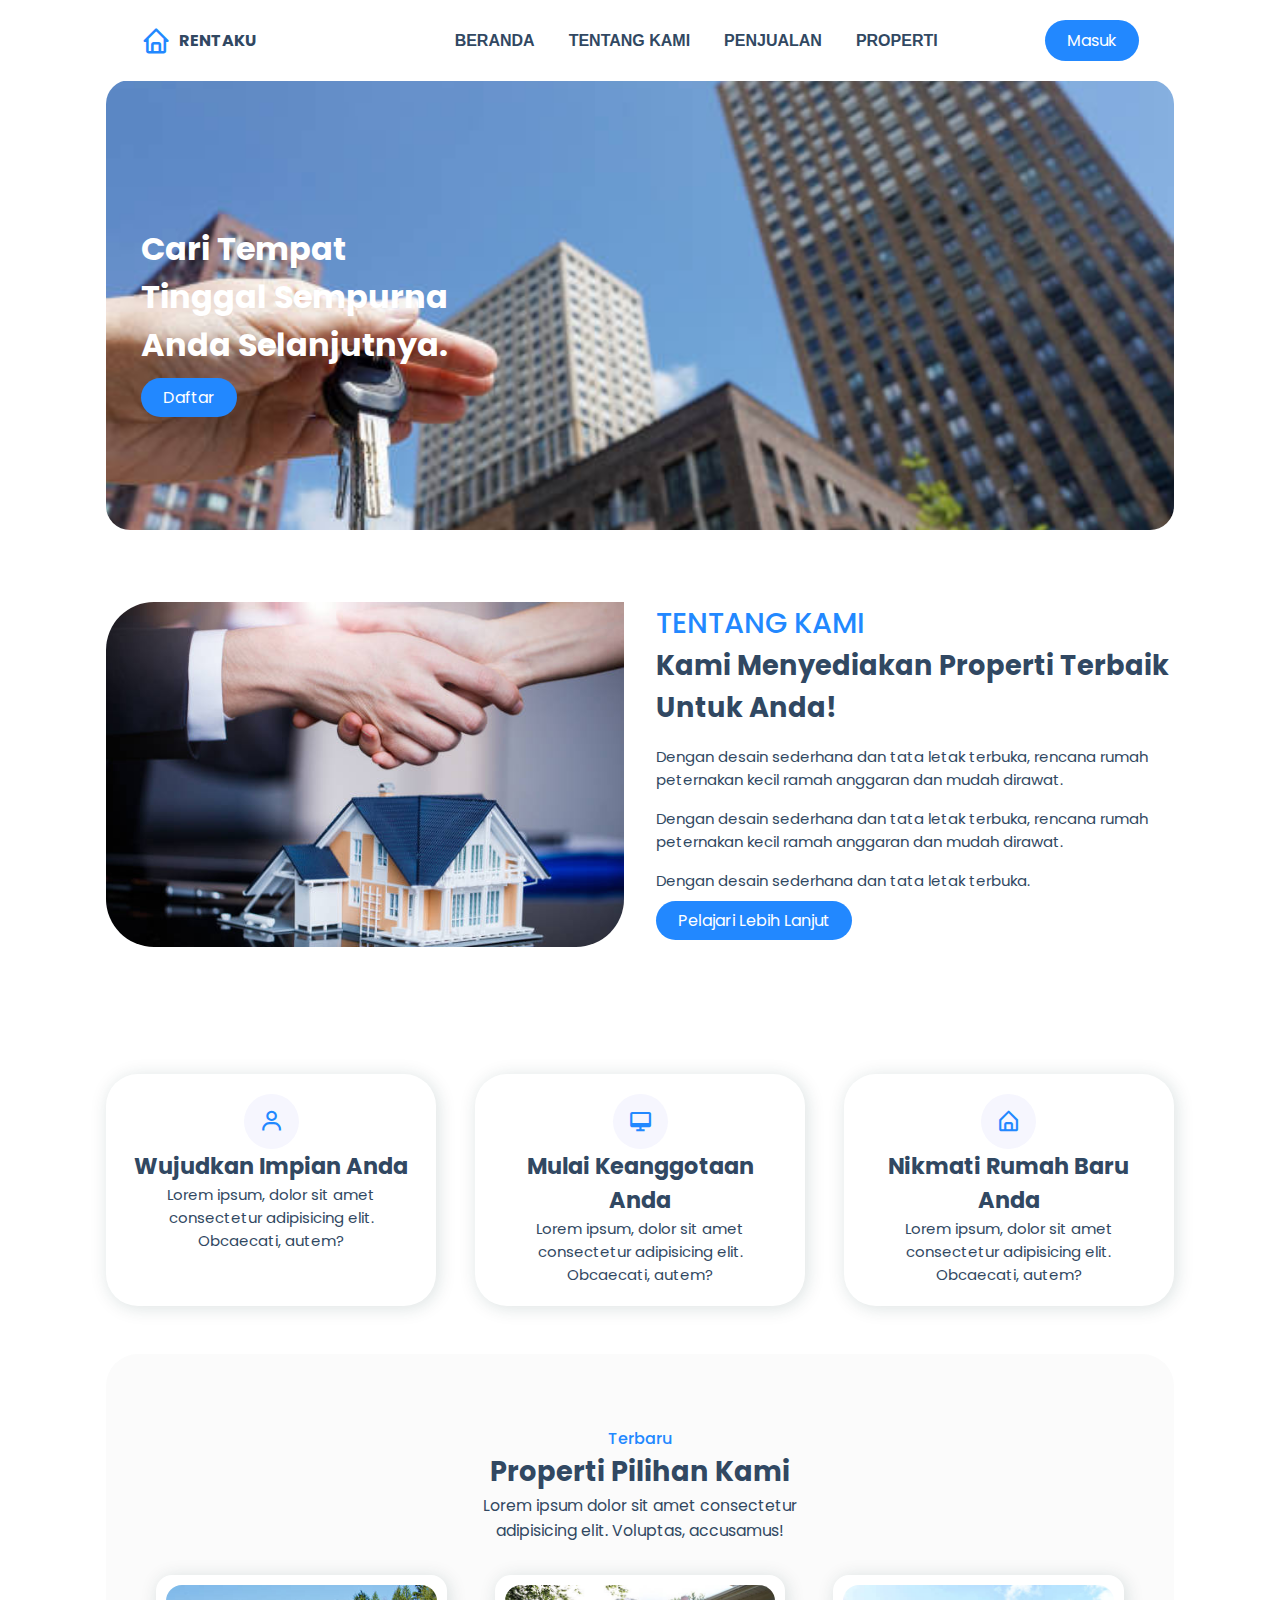
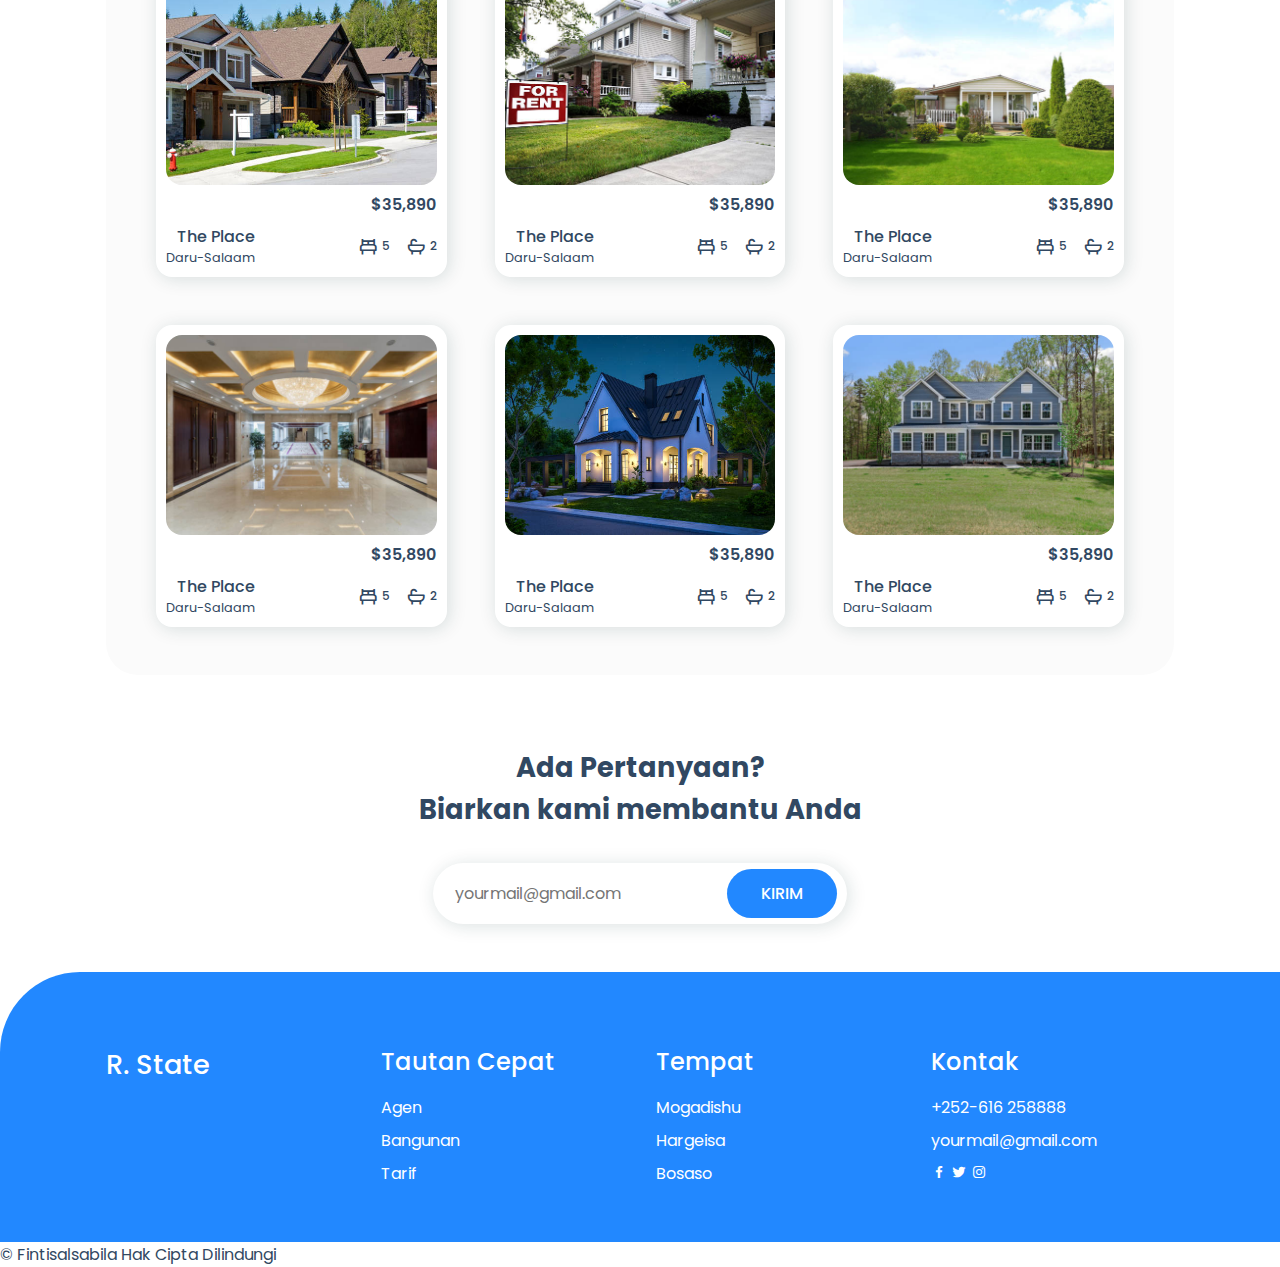
<file: index.html>
<!DOCTYPE html>
<html lang="id">
<head>
    <meta charset="UTF-8">
    <meta http-equiv="X-UA-Compatible" content="IE=edge">
    <meta name="viewport" content="width=device-width, initial-scale=1.0">
    <title>Website Sewa Rumah Responsif</title>
    <link rel="stylesheet" href="style.css">
    <link rel="stylesheet"
          href="https://cdn.jsdelivr.net/npm/boxicons@latest/css/boxicons.min.css">
</head>
<body>

    <!-- ---navbar--- -->

    <header>
        <div class="nav container">
            <!-- ---logo--- -->
            <a href="index.html" class="logo"><i class='bx bx-home'></i>Rentaku</a>

            <!-- ---menu icon--- -->
            <input type="checkbox" name="" id="menu">
            <label for="menu"><i class='bx bx-menu' id="menu-icon"></i></label>
            <!-- ---Nav list--- -->
            <ul class="navbar">
                <li><a href="#home">Beranda</a></li>
                <li><a href="#about">Tentang Kami</a></li>
                <li><a href="#sales">Penjualan</a></li>
                <li><a href="#properties">Properti</a></li>
            </ul>

            <!-- ---logo in button--- -->
            <a href="login.html" class="btn">Masuk</a>

        </div>

    </header>
    <!-- ---Home--- -->
    <section class="home container" id="home">
        <div class="home-text">
            <h1>Cari Tempat<br>Tinggal Sempurna<br>Anda Selanjutnya.</h1>
            <a href="sign-up.html" class="btn">Daftar</a>
        </div>
    </section>
    <!-- ---About--- -->
    <section class="about container" id="about">
        <div class="about-img">
            <img src="./images/backgr.jpg" alt="">
        </div>
        <div class="about-text">
            <span>Tentang Kami</span>
            <h2>Kami Menyediakan Properti Terbaik<br>Untuk Anda!</h2>
            <p>Dengan desain sederhana dan tata letak terbuka, rencana rumah peternakan kecil ramah anggaran dan mudah dirawat.</p>
            <p>Dengan desain sederhana dan tata letak terbuka, rencana rumah peternakan kecil ramah anggaran dan mudah dirawat.</p>
            <p>Dengan desain sederhana dan tata letak terbuka.</p>
            <a href="#" class="btn">Pelajari Lebih Lanjut</a>
        </div>
    </section>
    <!-- ---Sales--- -->
    <section class="sales container" id="sales">
        <!-- ---Box 1--- -->
        <div class="box">
            <i class='bx bx-user'></i>
            <h3>Wujudkan Impian Anda</h3>
            <p>Lorem ipsum, dolor sit amet consectetur adipisicing elit. Obcaecati, autem?</p>
        </div>
        <!-- ---Box 2--- -->
        <div class="box">
            <i class='bx bx-desktop'></i>
            <h3>Mulai Keanggotaan Anda</h3>
            <p>Lorem ipsum, dolor sit amet consectetur adipisicing elit. Obcaecati, autem?</p>
        </div>
        <!-- ---Box 1--- -->
        <div class="box">
            <i class='bx bx-home-alt'></i>
            <h3>Nikmati Rumah Baru Anda</h3>
            <p>Lorem ipsum, dolor sit amet consectetur adipisicing elit. Obcaecati, autem?</p>
        </div>
    </section>

    <!-- ---Properti---- -->
<section class="properties container" id="properties">
    <div class="heading">
        <span>Terbaru</span>
        <h2>Properti Pilihan Kami</h2>
        <p>Lorem ipsum dolor sit amet consectetur <br> adipisicing elit. Voluptas, accusamus!</p>
    </div>
    <div class="properties-container container">
        <!-- ---Box 1--- -->
        <div class="Box">
            <img src="images/un14.jpg" alt="">
            <h3>$35,890</h3>
            <div class="content">
                <div class="text">
                    <h3>The Place</h3>
                    <p>Daru-Salaam</p>
                </div>
                <div class="icon">
                    <i class='bx bx-bed'><span>5</span></i>
                    <i class='bx bx-bath'><span>2</span></i>
                </div>
            </div>
        </div>
        <!-- ---Box 2--- -->
        <div class="Box">
            <img src="images/un5.jpg" alt="">
            <h3>$35,890</h3>
            <div class="content">
                <div class="text">
                    <h3>The Place</h3>
                    <p>Daru-Salaam</p>
                </div>
                <div class="icon">
                    <i class='bx bx-bed'><span>5</span></i>
                    <i class='bx bx-bath'><span>2</span></i>
                </div>
            </div>
        </div>
        <!-- ---Box 3--- -->
        <div class="Box">
            <img src="images/un1.jpg" alt="">
            <h3>$35,890</h3>
            <div class="content">
                <div class="text">
                    <h3>The Place</h3>
                    <p>Daru-Salaam</p>
                </div>
                <div class="icon">
                    <i class='bx bx-bed'><span>5</span></i>
                    <i class='bx bx-bath'><span>2</span></i>
                </div>
            </div>
        </div>
        <!-- ---Box 4--- -->
        <div class="Box">
            <img src="images/un3.jpg" alt="">
            <h3>$35,890</h3>
            <div class="content">
                <div class="text">
                    <h3>The Place</h3>
                    <p>Daru-Salaam</p>
                </div>
                <div class="icon">
                    <i class='bx bx-bed'><span>5</span></i>
                    <i class='bx bx-bath'><span>2</span></i>
                </div>
            </div>
        </div>
        <!-- ---Box 5--- -->
        <div class="Box">
            <img src="images/un9.jpg" alt="">
            <h3>$35,890</h3>
            <div class="content">
                <div class="text">
                    <h3>The Place</h3>
                    <p>Daru-Salaam</p>
                </div>
                <div class="icon">
                    <i class='bx bx-bed'><span>5</span></i>
                    <i class='bx bx-bath'><span>2</span></i>
                </div>
            </div>
        </div>
        <!-- ---Box 6--- -->
        <div class="Box">
            <img src="images/un7.jpg" alt="">
            <h3>$35,890</h3>
            <div class="content">
                <div class="text">
                    <h3>The Place</h3>
                    <p>Daru-Salaam</p>
                </div>
                <div class="icon">
                    <i class='bx bx-bed'><span>5</span></i>
                    <i class='bx bx-bath'><span>2</span></i>
                </div>
            </div>
        </div>
    </div>
</section>

<!-- ---Langganan--- -->
<section class="newslatter container">
    <h2>Ada Pertanyaan? <br>Biarkan kami membantu Anda</h2>
    <form action="">
        <input type="email" name="" id="email-box" placeholder="   yourmail@gmail.com" required>
        <input type="submit" value="Kirim" class="btn">
    </form>
</section>

<!-- ---footer--- -->
<section class="footer">
    <div class="footer-container container">
        <h2>R. State</h2>
        <div class="footer-box">
            <h3>Tautan Cepat</h3>
            <a href="#">Agen</a>
            <a href="#">Bangunan</a>
            <a href="#">Tarif</a>
        </div>
        <div class="footer-box">
            <h3>Tempat</h3>
            <a href="#">Mogadishu</a>
            <a href="#">Hargeisa</a>
            <a href="#">Bosaso</a>
        </div>
        <div class="footer-box">
            <h3>Kontak</h3>
            <a href="#">+252-616 258888</a>
            <a href="#">yourmail@gmail.com</a>
            <div class="socail">
                <a href="#"><i class='bx bxl-facebook'></i></a>
                <a href="#"><i class='bx bxl-twitter'></i></a>
                <a href="#"><i class='bx bxl-instagram'></i></a>
            </div>
        </div>
    </div>
</section>

<!-- ---Hak Cipta--- -->
<div class="copyright">
    <p>&#169; Fintisalsabila Hak Cipta Dilindungi</p>
</div>
</body>
</html>
</file>
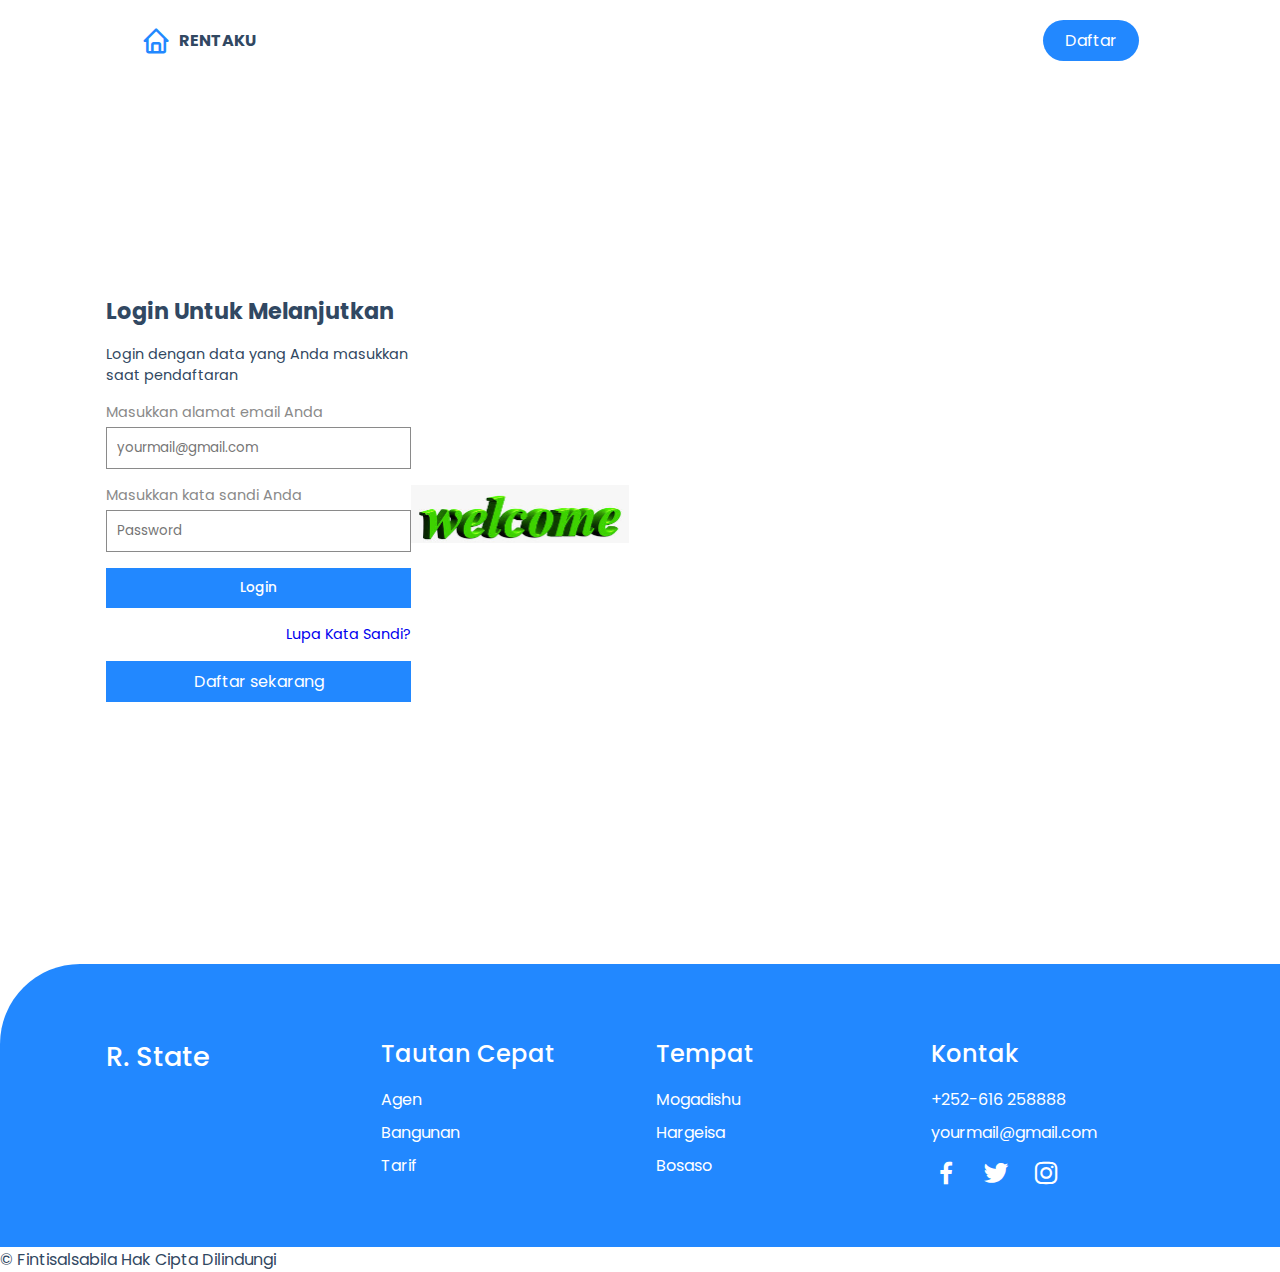
<file: login.html>
<!DOCTYPE html>
<html lang="id">
<head>
    <meta charset="UTF-8">
    <meta http-equiv="X-UA-Compatible" content="IE=edge">
    <meta name="viewport" content="width=device-width, initial-scale=1.0">
    <title>Login</title>
    <link rel="stylesheet" href="style.css">
    <link rel="stylesheet" href="https://cdn.jsdelivr.net/npm/boxicons@latest/css/boxicons.min.css">
</head>
<body>

    <!-- ---navbar--- -->

    <header>
        <div class="nav container">
            <!-- ---logo--- -->
            <a href="index.html" class="logo"><i class='bx bx-home'></i>Rentaku</a>

           <!-- ---logo in button--- -->
            <a href="sign-up.html" class="btn">Daftar</a>
        </div>
    </header>

    <!-- ---Log in--- -->
    <div class="login container">
        <div class="login-container">
            <h2>Login Untuk Melanjutkan</h2>
            <p>Login dengan data yang Anda masukkan<br>saat pendaftaran</p>

            <!-- ---Login Form--- -->
            <form action="">
                <span>Masukkan alamat email Anda</span>
                <input type="email" name="" id="" placeholder="yourmail@gmail.com" required>
                <span>Masukkan kata sandi Anda</span>
                <input type="password" name="" id="" placeholder="Password" required>
                <input type="submit" value="Login" class="button">
                <a href="#">Lupa Kata Sandi?</a>
            </form>
            <a href="sign-up.html" class="btn">Daftar sekarang</a>
        </div>

        <!-- ---Log in image--- -->
        <div class="login image">
            <img src="images/login.jpeg" alt="Login Image">
        </div>
    </div>

    <section class="footer">
        <div class="footer-container container">
            <h2>R. State</h2>
            <div class="footer-box">
                <h3>Tautan Cepat</h3>
                <a href="#">Agen</a>
                <a href="#">Bangunan</a>
                <a href="#">Tarif</a>
            </div>
            <div class="footer-box">
                <h3>Tempat</h3>
                <a href="#">Mogadishu</a>
                <a href="#">Hargeisa</a>
                <a href="#">Bosaso</a>
            </div>
            <div class="footer-box">
                <h3>Kontak</h3>
                <a href="#">+252-616 258888</a>
                <a href="#">yourmail@gmail.com</a>
                <div class="social">
                    <a href="#"><i class='bx bxl-facebook'></i></a>
                    <a href="#"><i class='bx bxl-twitter'></i></a>
                    <a href="#"><i class='bx bxl-instagram'></i></a>
                </div>
            </div>
        </div>
    </section>

    <!-- ---Hak Cipta--- -->
    <div class="copyright">
        <p>&#169; Fintisalsabila Hak Cipta Dilindungi</p>
    </div>

</body>
</html>
</file>
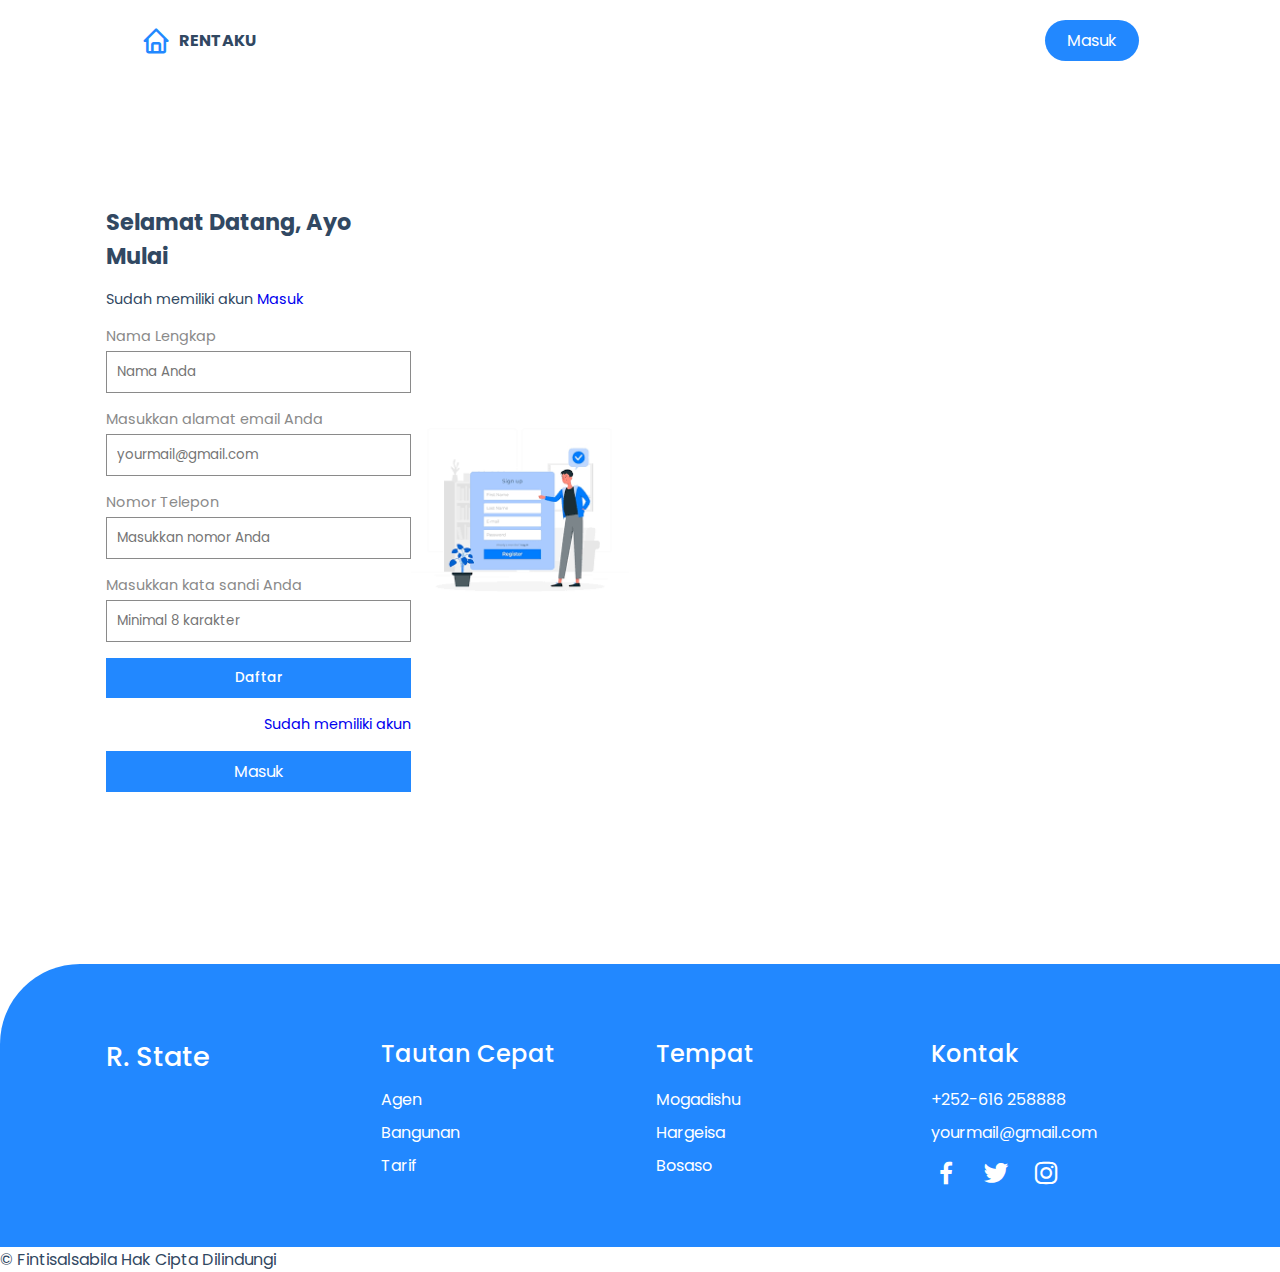
<file: sign-up.html>
<!DOCTYPE html>
<html lang="id">
<head>
    <meta charset="UTF-8">
    <meta http-equiv="X-UA-Compatible" content="IE=edge">
    <meta name="viewport" content="width=device-width, initial-scale=1.0">
    <title>Daftar</title>
    <link rel="stylesheet" href="style.css">
    <link rel="stylesheet" href="https://cdn.jsdelivr.net/npm/boxicons@latest/css/boxicons.min.css">
</head>
<body>

    <!-- ---navbar--- -->

    <header>
        <div class="nav container">
            <!-- ---logo--- -->
            <a href="index.html" class="logo"><i class='bx bx-home'></i>Rentaku</a>
           
           <!-- ---logo in button--- -->
            <a href="login.html" class="btn">Masuk</a>
        </div>
    </header>

    <!-- ---Daftar--- -->
    <div class="login container">
        <div class="login-container">
            <h2>Selamat Datang, Ayo Mulai</h2>
            <p>Sudah memiliki akun <a href="login.html">Masuk</a></p>

            <!-- ---Formulir Masuk--- -->
            <form action="">
                <span>Nama Lengkap</span>
                <input type="text" name="" id="" placeholder="Nama Anda" required>
                <span>Masukkan alamat email Anda</span>
                <input type="email" name="" id="" placeholder="yourmail@gmail.com" required>
                <span>Nomor Telepon</span>
                <input type="tel" name="" id="" placeholder="Masukkan nomor Anda" required>
                <span>Masukkan kata sandi Anda</span>
                <input type="password" name="" id="" placeholder="Minimal 8 karakter" required>
                <input type="submit" value="Daftar" class="button">
                <a href="login.html">Sudah memiliki akun</a>
            </form>
            <a href="sign-up.html" class="btn">Masuk</a>
        </div>

        <!-- ---Gambar Masuk--- -->
        <div class="login image">
            <img src="images/sign up.png" alt="Gambar Daftar">
        </div>
    </div>

    <section class="footer">
        <div class="footer-container container">
            <h2>R. State</h2>
            <div class="footer-box">
                <h3>Tautan Cepat</h3>
                <a href="#">Agen</a>
                <a href="#">Bangunan</a>
                <a href="#">Tarif</a>
            </div>
            <div class="footer-box">
                <h3>Tempat</h3>
                <a href="#">Mogadishu</a>
                <a href="#">Hargeisa</a>
                <a href="#">Bosaso</a>
            </div>
            <div class="footer-box">
                <h3>Kontak</h3>
                <a href="#">+252-616 258888</a>
                <a href="#">yourmail@gmail.com</a>
                <div class="social">
                    <a href="#"><i class='bx bxl-facebook'></i></a>
                    <a href="#"><i class='bx bxl-twitter'></i></a>
                    <a href="#"><i class='bx bxl-instagram'></i></a>
                </div>
            </div>
        </div>
    </section>

    <!-- ---Hak Cipta--- -->
    <div class="copyright">
        <p>&#169; Fintisalsabila Hak Cipta Dilindungi</p>
    </div>

</body>
</html>
</file>
<file: style.css>
@import url('https://fonts.googleapis.com/css2?family=Poppins:ital,wght@0,200;0,300;0,400;0,600;1,500;1,700&display=swap');

* {
  font-family: 'Poppins', sans-serif;
  margin: 0;
  padding: 0;
  box-sizing: border-box;
  scroll-behavior: smooth;
  scroll-padding-top: 4rem;
  list-style: none;
  text-decoration: none;
}

/* ----Variables---- */
:root {
  --main-color: #2288ff;
  --second-color: #192f6a;
  --text-color: #314862;
  --bg-color: #fff;

  /* ---box-shadow-- */
  --box-shadow: 2px 2px 18px rgb(14 52 54 / 15%);
}

img {
  width: 100%;
}

body {
  color: var(--text-color);
}

section {
  padding: 4.5rem 0 3rem;
}

.container {
  max-width: 1068px;
  margin-left: auto;
  margin-right: auto;
}

header {
  display: block;
  width: 100%;
  background: var(--bg-color);
  position: fixed;
  top: 0;
  left: 0;
  z-index: 100;
}

.nav {
  display: flex;
  align-items: center;
  justify-content: space-between;
  padding: 20px 35px;
}

.logo {
  display: flex;
  align-items: center;
  column-gap: 0.5rem;
  font-size: 1rem;
  font-weight: 700;
  color: var(--text-color);
  text-transform: uppercase;
}

.logo .bx {
  font-size: 30px;
  color: var(--main-color);
}

.navbar {
  display: flex;
}

.navbar a {
  padding: 8px 17px;
  color: var(--text-color);
  font-size: 1rem;
  text-transform: uppercase;
  font-weight: 600;
  font-family: Arial, Helvetica, sans-serif;
}

.navbar a:hover {
  color: var(--main-color);
}

#menu-icon {
  font-size: 24px;
  cursor: pointer;
  display: none;
}

#menu {
  display: none;
}

.btn {
  padding: 8px 22px;
  background: var(--main-color);
  color: var(--bg-color);
  border-radius: 5rem;
}

.btn:hover {
  background: #3492fd;
}

/* ---home--- */
.home {
  margin-top: 5rem;
  background: url(images/ij.jpg);
  background-repeat: no-repeat;
  background-size: cover;
  background-position: center;
  height: 450px;
  border-radius: 1.5rem;
  display: flex;
  align-items: center;
}

.home-text {
  padding-left: 35px;
}

.home-text h1 {
  color: var(--bg-color);
  font-size: 2rem;
  margin-bottom: 1rem;
}

.about {
  display: grid;
  grid-template-columns: repeat(auto-fit, minmax(18rem, auto));
  gap: 2rem;
}

.about-img img {
  border-radius: 3rem 0 3rem 3rem;
}

.about-text span {
  font-size: 1.8rem;
  text-transform: uppercase;
  font-weight: 500;
  color: var(--main-color);
}

.about-text h2 {
  font-size: 1.7rem;
}

.about-text p {
  font-size: 0.938rem;
  margin: 1rem 0 1rem;
}

.sales {
  display: grid;
  grid-template-columns: repeat(auto-fit, minmax(240px, auto));
  gap: 2.4rem;
}

.sales .box {
  padding: 20px;
  background: var(--bg-color);
  box-shadow: var(--box-shadow);
  text-align: center;
  border-radius: 2rem;
}

.sales .box:hover {
  background: var(--main-color);
  color: var(--bg-color);
  transition: 0.4s all linear;
}

.sales .box .bx {
  padding: 15px;
  border-radius: 50%;
  background: #f6f6fe;
  color: var(--main-color);
  font-size: 25px;
}

.sales .box h3 {
  font-size: 1.4rem;
  margin: 1rem 0 0.rem;
}

.sales .box p {
  font-size: 00.938rem;
}

/* ---properties--- */
.heading {
  text-align: center;
  padding-bottom: 2rem;
}

.heading span {
  font-weight: 500;
  color: var(--main-color);
}

.heading h2 {
  font-size: 1.7rem;
}

.heading p {
  font-size: 0.983rem;
}

.properties {
  background: #fbfbfb;
  border-radius: 2rem;
}

.properties-container {
  display: grid;
  grid-template-columns: repeat(auto-fit, minmax(240px, auto));
  gap: 3rem;
  padding: 0 50px;
}

.properties-container .Box {
  background: var(--bg-color);
  padding: 10px;
  border-radius: 1rem;
  box-shadow: var(--box-shadow);
}

.properties-container .Box:hover {
  transform: translateY(-10px);
  transition: 0.5s;
}

.properties-container .Box img {
  border-radius: 1rem;
  height: 200px;
  object-fit: cover;
  object-position: center;
}

.properties-container .Box h3 {
  font-size: 1rem;
  font-weight: 600;
  float: right;
}

.properties-container .Box .content {
  display: flex;
  justify-content: space-between;
  margin-top: 2rem;
}

.properties-container .Box .content .text h3 {
  font-weight: 500;
}

.properties-container .Box .content .text p {
  font-size: 0.8rem;
}

.properties-container .Box .content .icon {
  display: flex;
  align-items: center;
  column-gap: 1rem;
}

.properties-container .Box .content .icon .bx {
  display: flex;
  align-items: center;
  font-size: 20px;
}

.properties-container .Box .content .icon span {
  font-size: 12px;
  font-weight: 500;
  margin-left: 4px;
}

.newslatter {
  display: flex;
  flex-direction: column;
  align-items: center;
  row-gap: 2rem;
  justify-content: center;
  text-align: center;
}

.newslatter h2 {
  font-size: 1.7rem;
}

.newslatter form {
  background: var(--bg-color);
  box-shadow: var(--box-shadow);
  padding: 6px 10px;
  border-radius: 5rem;
}

.newslatter form input {
  border: none;
  outline: none;
  font-size: 1rem;
}

.newslatter #email-box {
  width: 280px;
}

.newslatter .btn {
  padding: 12px 34px;
  font-weight: 500;
  text-transform: uppercase;
}

.footer {
  background: var(--main-color);
  color: var(--bg-color);
  border-radius: 5rem 0 0 0;
}

.footer-container {
  display: grid;
  grid-template-columns: repeat(auto-fit, minmax(240px, auto));
  gap: 2rem;
}

.footer-container h2 {
  font-size: 1.7rem;
  font-weight: 500;
}

.footer-box {
  display: flex;
  flex-direction: column;
}

.footer-box h3 {
  margin-bottom: 1rem;
  font-size: 1.5rem;
  font-weight: 500;
}

.footer-box a {
  font-size: 1rem;
  color: var(--bg-color);
  font-weight: 400;
  margin-bottom: 0.5rem;
}

.footer-box a:hover {
  color: var(--text-color);
}

.social a {
  font-size: 30px;
  margin-right: 1rem;
}

.social a:hover {
  color: var(--second-color);
}

.login {
  display: grid;
  grid-template-columns: 0.4fr 1fr;
  align-items: center;
  min-height: 100vh;
  margin-top: 2rem;
}

.login-container {
  display: flex;
  flex-direction: column;
  row-gap: 1rem;
}

.login-container h2 {
  font-size: 1.4rem;
}

.login-container p {
  font-size: 0.9rem;
}

.login-container form {
  display: flex;
  flex-direction: column;
}

.login-container form span {
  font-size: 0.9rem;
  color: #8a8a8a;
  margin-bottom: 4px;
}

.login-container form input {
  border: 1px solid #8a8a8a;
  outline: none;
  padding: 10px;
  margin-bottom: 1rem;
  background: var(--bg-color);
}

.login-container form .button {
  outline: none;
  border: none;
  background: var(--main-color);
  color: var(--bg-color);
  font-size: 0.85rem;
  font-weight: 500;
}

.login-container form .button:hover {
  background: #3492fd;
}

.login-container form a {
  font-size: 0.9rem;
  text-align: right;
}

.login-container .btn {
  border-radius: 0;
  text-align: center;
}

/* ---Making Resonsive--- */
@media (max-width: 1080px) {
  .container {
    margin-left: 1rem;
    margin-right: 1rem;
  }
}

@media (max-width: 768px) {
  .nav {
    padding: 10px 0;
  }

  #menu-icon {
    display: initial;
  }

  .navbar {
    position: absolute;
    top: 100%;
    right: 0;
    left: 0;
    display: flex;
    flex-direction: column;
    background: var(--second-color);
    text-align: center;
    clip-path: circle(0% at 100% 1%);
    transition: 0.6s;
  }

  .navbar a {
    display: block;
    margin: 1rem;
    padding: 20px;
    color: var(--bg-color);
  }

  .navbar a:hover {
    background: var(--main-color);
    color: var(--bg-color);
    transition: 0.2s;
  }

  #menu:checked ~ .navbar {
    clip-path: circle(144% at 100% 1%);
  }

  .about-text span {
    font-size: 0.9rem;
  }

  .about-text h2,
  .heading,
  .newslatter h2 {
    font-size: 1.4rem;
  }
}

@media (max-width: 572px) {
  .login-images {
    display: none;
  }

  .login {
    justify-content: center;
    grid-template-columns: 1fr;
  }
}

@media (max-width: 442px) {
  .home-text {
    padding: 14px;
  }

  .home-text h1 {
    font-size: 1.7rem;
  }

  .about-text h2,
  .heading,
  .newslatter h2 {
    font-size: 1.2rem;
  }

  .properties-container {
    padding: 0;
  }

  .newslatter #email-box {
    width: 140px;
  }

  .footer {
    border-radius: 3rem 0 0 0;
  }
}
</file>
